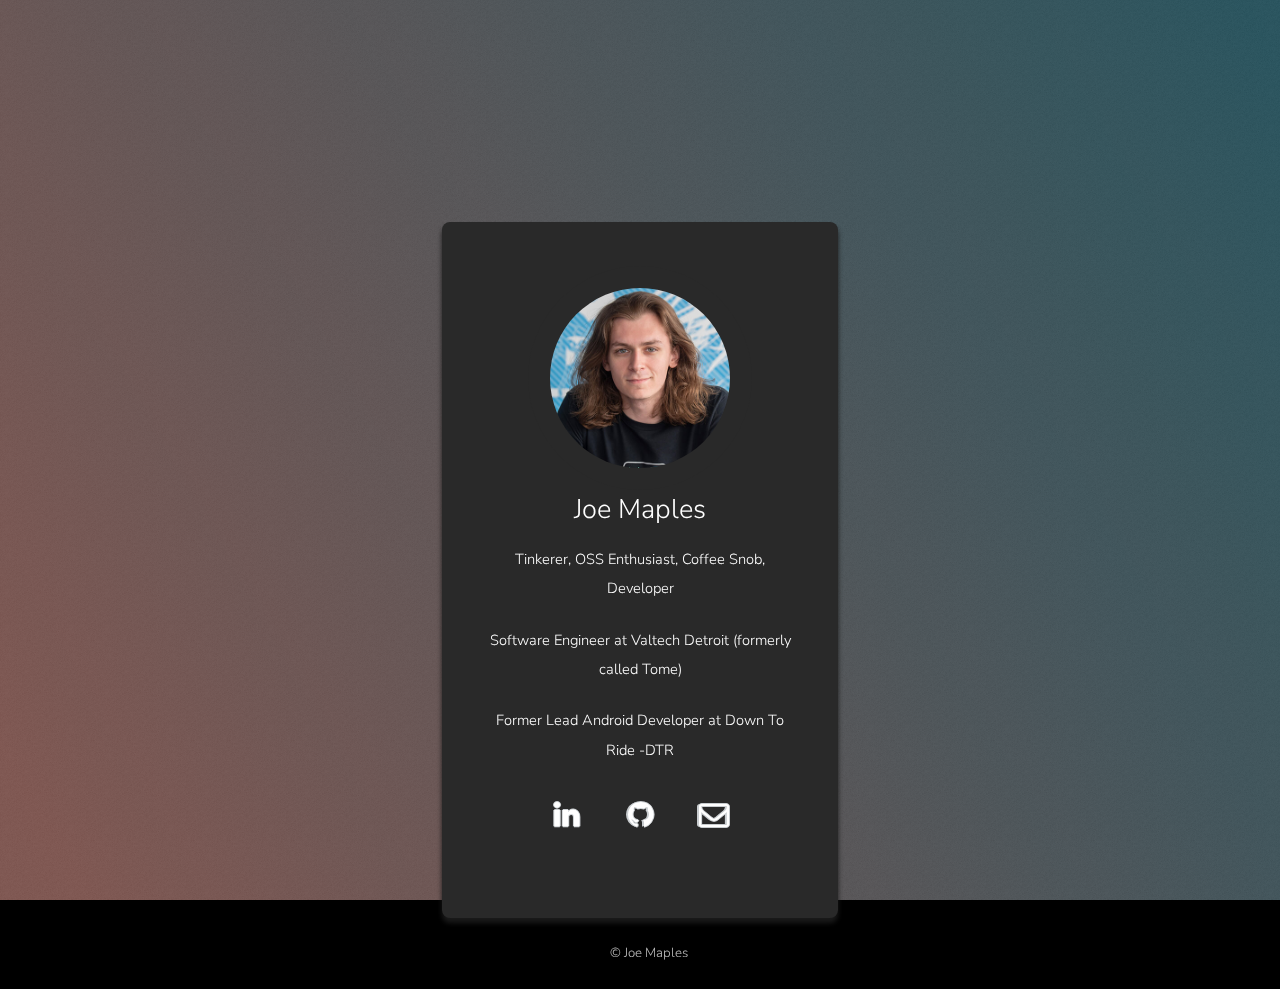
<file: index.html>
<!DOCTYPE HTML>
<!--
    Identity by HTML5 UP
    html5up.net | @ajlkn
    Free for personal and commercial use under the CCA 3.0 license (html5up.net/license)
-->
<html>
    <head>
        <title>Joe Maples</title>
        <meta charset="utf-8" />
        <meta name="viewport" content="width=device-width, initial-scale=1, user-scalable=no" />
        <link rel="stylesheet" href="assets/css/main.css" />
        <link href="https://fonts.googleapis.com/css?family=Nunito+Sans" rel="stylesheet"> 
    </head>
    <body class="is-preload">

        <!-- Wrapper -->
            <div id="wrapper">

                <!-- Main -->
                    <section id="main">
                        <header>
                            <span class="avatar"><img src="images/avatar.jpg" alt="" /></span>
                            <h1>Joe  Maples</h1>
                            <p>Tinkerer, OSS Enthusiast, Coffee Snob, Developer</p>
                            <p>Software Engineer at Valtech Detroit (formerly called Tome)</p>
                            <p>Former Lead Android Developer at Down To Ride -DTR</p>
                        </header>
                        <footer>
                            <ul class="icons">
                            <li><a href="https://www.linkedin.com/in/joseph-maples-253250170/" class="icon fa-linkedin"><span class="label">Linkedin</span></a></li>
                            <li><a href="https://github.com/frap129" class="icon fa-github"><span class="label">Github</span></a></li>
                            <li><a href="mailto:joe@maples.dev" class="icon fa-envelope-o"><span class="label">Email</span></a></li>
                            </ul>
                        </footer>
                    </section>

                <!-- Footer -->
                    <footer id="footer">
                        <ul class="copyright">
                            <li>&copy; Joe Maples</li>
                        </ul>
                    </footer>

            </div>

        <!-- Scripts -->
            <script>
                if ('addEventListener' in window) {
                    window.addEventListener('load', function() { document.body.className = document.body.className.replace(/\bis-preload\b/, ''); });
                    document.body.className += (navigator.userAgent.match(/(MSIE|rv:11\.0)/) ? ' is-ie' : '');
                }
            </script>

    </body>
</html>
</file>
<file: assets/css/main.css>
@import url(font-awesome.min.css);
@import url("https://fonts.googleapis.com/css?family=Source+Sans+Pro:300");

/*
	Identity by HTML5 UP
	html5up.net | @ajlkn
	Free for personal and commercial use under the CCA 3.0 license (html5up.net/license)
*/

/* Icon (alt) */

	html, body, div, span, applet, object,
	iframe, h1, h2, h3, h4, h5, h6, p, blockquote,
	pre, a, abbr, acronym, address, big, cite,
	code, del, dfn, em, img, ins, kbd, q, s, samp,
	small, strike, strong, sub, sup, tt, var, b,
	u, i, center, dl, dt, dd, ol, ul, li, fieldset,
	form, label, legend, table, caption, tbody,
	tfoot, thead, tr, th, td, article, aside,
	canvas, details, embed, figure, figcaption,
	footer, header, hgroup, menu, nav, output, ruby,
	section, summary, time, mark, audio, video {
		margin: 0;
		padding: 0;
		border: 0;
		font-size: 100%;
		font: inherit;
		vertical-align: baseline;
	}

	article, aside, details, figcaption, figure,
	footer, header, hgroup, menu, nav, section {
		display: block;
	}

	body {
		line-height: 1;
	}

	ol, ul {
		list-style: none;
	}

	blockquote, q {
		quotes: none;
	}

		blockquote:before, blockquote:after, q:before, q:after {
			content: '';
			content: none;
		}

	table {
		border-collapse: collapse;
		border-spacing: 0;
	}

	body {
		-webkit-text-size-adjust: none;
	}

	mark {
		background-color: transparent;
		color: inherit;
	}

	input::-moz-focus-inner {
		border: 0;
		padding: 0;
	}

	input, select, textarea {
		-moz-appearance: none;
		-webkit-appearance: none;
		-ms-appearance: none;
		appearance: none;
	}

/* Basic */

	@media screen and (max-width: 480px) {

		html, body {
			min-width: 320px;
		}

	}

	html {
		box-sizing: border-box;
	}

	*, *:before, *:after {
		box-sizing: inherit;
	}

	body.is-preload *, body.is-preload *:before, body.is-preload *:after {
		-moz-animation: none !important;
		-webkit-animation: none !important;
		-ms-animation: none !important;
		animation: none !important;
		-moz-transition: none !important;
		-webkit-transition: none !important;
		-ms-transition: none !important;
		transition: none !important;
	}

	html {
		height: 100%;
	}

	body {
		height: 100%;
		background-color: #000000;
		background-image: url("images/overlay.png"), -moz-linear-gradient(60deg, rgba(255, 165, 150, 0.5) 5%, rgba(0, 228, 255, 0.35));
		background-image: url("images/overlay.png"), -webkit-linear-gradient(60deg, rgba(255, 165, 150, 0.5) 5%, rgba(100, 228, 255, 0.35));
		background-image: url("images/overlay.png"), -ms-linear-gradient(60deg, rgba(255, 165, 150, 0.5) 5%, rgba(100, 228, 255, 0.35));
		background-image: url("images/overlay.png"), linear-gradient(60deg, rgba(255, 165, 150, 0.5) 5%, rgba(100, 228, 255, 0.35));
		background-repeat: repeat,			no-repeat,			no-repeat;
		background-size: 100px 100px, cover,				cover;
		background-position: top left,		center center,		bottom center;
		background-attachment: fixed,			fixed,				fixed;
	}

		body:after {
			content: '';
			display: block;
			position: fixed;
			top: 0;
			left: 0;
			width: 100%;
			height: inherit;
			opacity: 0;
			z-index: 1;
			background-color: #000000;
			background-image: url("images/overlay.png"), -moz-linear-gradient(60deg, rgba(255, 165, 150, 0.4) 5%, rgba(100, 228, 255, 0.2));
			background-image: url("images/overlay.png"), -webkit-linear-gradient(60deg, rgba(255, 165, 150, 0.4) 5%, rgba(100, 228, 255, 0.2));
			background-image: url("images/overlay.png"), -ms-linear-gradient(60deg, rgba(255, 165, 150, 0.4) 5%, rgba(100, 228, 255, 0.2));
			background-image: url("images/overlay.png"), linear-gradient(60deg, rgba(255, 165, 150, 0.4) 5%, rgba(100, 228, 255, 0.2));
			background-repeat: repeat,			no-repeat;
			background-size: 100px 100px, cover;
			background-position: top left,		center center;
			-moz-transition: opacity 1.75s ease-in-out;
			-webkit-transition: opacity 1.75s ease-in-out;
			-ms-transition: opacity 1.75s ease-in-out;
			transition: opacity 1.75s ease-in-out;
		}

		body.is-preload:after {
			opacity: 1;
		}

/* Type */

	body, input, select, textarea {
		color: #ffffff;
		font-family: 'Nunito Sans', sans-serif;
		font-size: 14pt;
		font-weight: 300;
		line-height: 2;
	}

		@media screen and (max-width: 1680px) {

			body, input, select, textarea {
				font-size: 11pt;
			}

		}

		@media screen and (max-width: 480px) {

			body, input, select, textarea {
				font-size: 10pt;
				line-height: 1.75;
			}

		}

	a {
		-moz-transition: color 0.2s ease, border-color 0.2s ease;
		-webkit-transition: color 0.2s ease, border-color 0.2s ease;
		-ms-transition: color 0.2s ease, border-color 0.2s ease;
		transition: color 0.2s ease, border-color 0.2s ease;
		color: inherit;
		text-decoration: none;
	}

		a:before {
			-moz-transition: color 0.2s ease, text-shadow 0.2s ease;
			-webkit-transition: color 0.2s ease, text-shadow 0.2s ease;
			-ms-transition: color 0.2s ease, text-shadow 0.2s ease;
			transition: color 0.2s ease, text-shadow 0.2s ease;
		}

		a:hover {
			color: #ff7496;
		}

	strong, b {
		color: #313f47;
	}

	em, i {
		font-style: italic;
	}

	p {
		margin: 0 0 1.5em 0;
	}

	h1, h2, h3, h4, h5, h6 {
		color: #313f47;
		line-height: 1.5;
		margin: 0 0 0.75em 0;
	}

		h1 a, h2 a, h3 a, h4 a, h5 a, h6 a {
			color: inherit;
			text-decoration: none;
		}

	h1 {
		font-size: 1.85em;
		margin: 0 0 0.525em 0;
		color: #ffffff;
	}

	h2 {
		font-size: 1.25em;
	}

	h3 {
		font-size: 1em;
	}

	h4 {
		font-size: 1em;
	}

	h5 {
		font-size: 1em;
	}

	h6 {
		font-size: 1em;
	}

	@media screen and (max-width: 480px) {

		h1 {
			font-size: 1.65em;
		}

	}

	sub {
		font-size: 0.8em;
		position: relative;
		top: 0.5em;
	}

	sup {
		font-size: 0.8em;
		position: relative;
		top: -0.5em;
	}

	hr {
		border: 0;
		border-bottom: solid 1px #c8cccf;
		margin: 3em 0;
	}

/* Icon */
	
	.icon {
		text-decoration: none;
		position: relative;
		border-bottom: none;
	}		
		.icon:before {
			-moz-osx-font-smoothing: grayscale;
			-webkit-font-smoothing: antialiased;
			font-family: FontAwesome;
			font-style: normal;
			font-weight: normal;
			text-transform: none !important;
		}

		.icon > .label {
			display: none;
		}
		
/* List */

	ol {
		list-style: decimal;
		margin: 0 0 1.5em 0;
		padding-left: 1.25em;
	}

		ol li {
			padding-left: 0.25em;
		}

	ul {
		list-style: disc;
		margin: 0 0 1.5em 0;
		padding-left: 1em;
	}

		ul li {
			padding-left: 0.5em;
		}

		ul.alt {
			list-style: none;
			padding-left: 0;
		}

			ul.alt li {
				border-top: solid 1px #c8cccf;
				padding: 0.5em 0;
			}

				ul.alt li:first-child {
					border-top: 0;
					padding-top: 0;
				}

	dl {
		margin: 0 0 1.5em 0;
	}

		dl dt {
			display: block;
			margin: 0 0 0.75em 0;
		}

		dl dd {
			margin-left: 1.5em;
		}

/* Actions */

	ul.actions {
		display: -moz-flex;
		display: -webkit-flex;
		display: -ms-flex;
		display: flex;
		cursor: default;
		list-style: none;
		margin-left: -0.75em;
		padding-left: 0;
	}

		ul.actions li {
			padding: 0 0 0 0.75em;
			vertical-align: middle;
		}

		ul.actions.special {
			-moz-justify-content: center;
			-webkit-justify-content: center;
			-ms-justify-content: center;
			justify-content: center;
			width: 100%;
			margin-left: 0;
		}

			ul.actions.special li:first-child {
				padding-left: 0;
			}

		ul.actions.stacked {
			-moz-flex-direction: column;
			-webkit-flex-direction: column;
			-ms-flex-direction: column;
			flex-direction: column;
			margin-left: 0;
		}

			ul.actions.stacked li {
				padding: 0.975em 0 0 0;
			}

				ul.actions.stacked li:first-child {
					padding-top: 0;
				}

		ul.actions.fit {
			width: calc(100% + 0.75em);
		}

			ul.actions.fit li {
				-moz-flex-grow: 1;
				-webkit-flex-grow: 1;
				-ms-flex-grow: 1;
				flex-grow: 1;
				-moz-flex-shrink: 1;
				-webkit-flex-shrink: 1;
				-ms-flex-shrink: 1;
				flex-shrink: 1;
				width: 100%;
			}

				ul.actions.fit li > * {
					width: 100%;
				}

			ul.actions.fit.stacked {
				width: 100%;
			}

		@media screen and (max-width: 480px) {

			ul.actions:not(.fixed) {
				-moz-flex-direction: column;
				-webkit-flex-direction: column;
				-ms-flex-direction: column;
				flex-direction: column;
				margin-left: 0;
				width: 100% !important;
			}

				ul.actions:not(.fixed) li {
					-moz-flex-grow: 1;
					-webkit-flex-grow: 1;
					-ms-flex-grow: 1;
					flex-grow: 1;
					-moz-flex-shrink: 1;
					-webkit-flex-shrink: 1;
					-ms-flex-shrink: 1;
					flex-shrink: 1;
					padding: 0.75em 0 0 0;
					text-align: center;
					width: 100%;
				}

					ul.actions:not(.fixed) li > * {
						width: 100%;
					}

					ul.actions:not(.fixed) li:first-child {
						padding-top: 0;
					}

					ul.actions:not(.fixed) li input[type="submit"],
					ul.actions:not(.fixed) li input[type="reset"],
					ul.actions:not(.fixed) li input[type="button"],
					ul.actions:not(.fixed) li button,
					ul.actions:not(.fixed) li .button {
						width: 100%;
					}

						ul.actions:not(.fixed) li input[type="submit"].icon:before,
						ul.actions:not(.fixed) li input[type="reset"].icon:before,
						ul.actions:not(.fixed) li input[type="button"].icon:before,
						ul.actions:not(.fixed) li button.icon:before,
						ul.actions:not(.fixed) li .button.icon:before {
							margin-left: -0.5rem;
						}

		}

/* Icons */

	ul.icons {
		cursor: default;
		list-style: none;
		padding-left: 0;
		margin-top: -0.675em;
	}

		ul.icons li {
			display: inline-block;
			padding: 0.675em 0.5em;
		}

			ul.icons li a {
				text-decoration: none;
				position: relative;
				display: block;
				width: 3.75em;
				height: 3.75em;;
				line-height: 3.75em;
				overflow: hidden;
				text-align: center;
				text-indent: 3.75em;
				white-space: nowrap;
			}

				ul.icons li a:before {
					-moz-osx-font-smoothing: grayscale;
					-webkit-font-smoothing: antialiased;
					font-family: FontAwesome;
					font-style: normal;
					font-weight: normal;
					text-transform: none !important;
				}

				ul.icons li a:before {
					color: #ffffff;
					text-shadow: 1.25px 0px 0px #c8cccf, -1.25px 0px 0px #c8cccf, 0px 1.25px 0px #c8cccf, 0px -1.25px 0px #c8cccf;
				}

				ul.icons li a:hover:before {
					text-shadow: 1.25px 0px 0px #ff7496, -1.25px 0px 0px #ff7496, 0px 1.25px 0px #ff7496, 0px -1.25px 0px #ff7496;
				}

				ul.icons li a:before {
					position: absolute;
					top: 0;
					left: 0;
					width: inherit;
					height: inherit;
					font-size: 1.85rem;
					line-height: inherit;
					text-align: center;
					text-indent: 0;
				}

				ul.icons li a:hover {
					border-color: #212121;
				}

		@media screen and (max-width: 480px) {

			ul.icons li a:before {
				font-size: 1.5rem;
			}

		}

/* Button */

	input[type="submit"],
	input[type="reset"],
	input[type="button"],
	button,
	.button {
		-moz-appearance: none;
		-webkit-appearance: none;
		-ms-appearance: none;
		appearance: none;
		-moz-transition: background-color 0.2s ease-in-out, border-color 0.2s ease-in-out, color 0.2s ease-in-out;
		-webkit-transition: background-color 0.2s ease-in-out, border-color 0.2s ease-in-out, color 0.2s ease-in-out;
		-ms-transition: background-color 0.2s ease-in-out, border-color 0.2s ease-in-out, color 0.2s ease-in-out;
		transition: background-color 0.2s ease-in-out, border-color 0.2s ease-in-out, color 0.2s ease-in-out;
		display: inline-block;
		height: 2.75em;
		line-height: 2.75em;
		padding: 0 1.5em;
		background-color: transparent;
		border-radius: 4px;
		border: solid 1px #c8cccf;
		color: #414f57 !important;
		cursor: pointer;
		text-align: center;
		text-decoration: none;
		white-space: nowrap;
	}

		input[type="submit"]:hover,
		input[type="reset"]:hover,
		input[type="button"]:hover,
		button:hover,
		.button:hover {
			border-color: #ff7496;
			color: #ff7496 !important;
		}

		input[type="submit"].icon,
		input[type="reset"].icon,
		input[type="button"].icon,
		button.icon,
		.button.icon {
			padding-left: 1.35em;
		}

			input[type="submit"].icon:before,
			input[type="reset"].icon:before,
			input[type="button"].icon:before,
			button.icon:before,
			.button.icon:before {
				margin-right: 0.5em;
			}

		input[type="submit"].fit,
		input[type="reset"].fit,
		input[type="button"].fit,
		button.fit,
		.button.fit {
			width: 100%;
		}

		input[type="submit"].small,
		input[type="reset"].small,
		input[type="button"].small,
		button.small,
		.button.small {
			font-size: 0.8em;
		}

		input[type="submit"].large,
		input[type="reset"].large,
		input[type="button"].large,
		button.large,
		.button.large {
			font-size: 1.35em;
		}

		input[type="submit"].disabled, input[type="submit"]:disabled,
		input[type="reset"].disabled,
		input[type="reset"]:disabled,
		input[type="button"].disabled,
		input[type="button"]:disabled,
		button.disabled,
		button:disabled,
		.button.disabled,
		.button:disabled {
			pointer-events: none;
			opacity: 0.5;
		}

/* ----------------------------------------------
 * Generated by Animista on 2019-9-25 18:1:16
 * Licensed under FreeBSD License.
 * See http://animista.net/license for more info. 
 * w: http://animista.net, t: @cssanimista
 * ---------------------------------------------- */

/**
 * ----------------------------------------
 * animation slide-top
 * ----------------------------------------
 */
@-webkit-keyframes slide-top {
  0% {
    -webkit-transform: translateY(0);
            transform: translateY(0);
  }
  100% {
    -webkit-transform: translateY(-100px);
            transform: translateY(-100px);
  }
}
@keyframes slide-top {
  0% {
    -webkit-transform: translateY(0);
            transform: translateY(0);
  }
  100% {
    -webkit-transform: translateY(-100px);
            transform: translateY(-100px);
  }
}


/* Main */

	#main {
		-moz-transform-origin: 50% 50%;
		-webkit-transform-origin: 50% 50%;
		-ms-transform-origin: 50% 50%;
		transform-origin: 50% 50%;
		-moz-transform: none !important;
		-webkit-transform: none !important;
		-ms-transform: none !important;
		transform: none !important;
		-moz-transition: opacity 1s ease, -moz-transform 1s ease;
		-webkit-transition: opacity 1s ease, -webkit-transform 1s ease;
		-ms-transition: opacity 1s ease, -ms-transform 1s ease;
		transition: opacity 1s ease, transform 1s ease;
		padding: 4.5em 3em 3em 3em ;
		background: #292929;
		border-radius: 8px;
		cursor: default;
		max-width: 100%;
		opacity: 1 !important;
		position: relative;
		text-align: center;
		width: 27em;
		box-shadow: 0px 5px 5px #1A1A1A;
                margin-top: 200px;
		-webkit-animation: slide-top 0.5s cubic-bezier(0.250, 0.450, 0.450, 0.950) both;
	        animation: slide-top 0.5s cubic-bezier(0.250, 0.450, 0.450, 0.950) both;
	}

		#main .avatar {
			position: relative;
			display: block;
			margin-bottom: 1.5em;
		}

			#main .avatar img {
				display: block;
				margin: 0 auto;
				max-width: 180px;
                                border-radius: 100%;
				box-shadow: 0 0 0 1.5em #292929;
			}

		@media screen and (max-width: 480px) {

			#main {
				padding: 4em 2em 2.5em 2em ;
				width: 100%;
			}

				#main .avatar:before {
					left: -2em;
					width: calc(100% + 4em);
				}

		}

		body.is-preload #main {
			-moz-transform: rotateX(15deg);
			-webkit-transform: rotateX(15deg);
			-ms-transform: rotateX(15deg);
			transform: rotateX(15deg);
			opacity: 0;
		}

/* Footer */

	#footer {
		-moz-align-self: -moz-flex-end;
		-webkit-align-self: -webkit-flex-end;
		-ms-align-self: -ms-flex-end;
		align-self: flex-end;
		width: 100%;
		padding: 1.5em 0 0 0;
		color: rgba(255, 255, 255, 0.75);
		cursor: default;
		text-align: center;
	}

		#footer .copyright {
			margin: 0;
			padding: 0;
			font-size: 0.9em;
			list-style: none;
		}

			#footer .copyright li {
				display: inline-block;
				margin: 0 0 0 0.45em;
				padding: 0 0 0 0.85em;
				border-left: solid 1px rgba(255, 255, 255, 0.5);
				line-height: 1;
			}

				#footer .copyright li:first-child {
					border-left: 0;
				}

/* Wrapper */

	#wrapper {
		display: -moz-flex;
		display: -webkit-flex;
		display: -ms-flex;
		display: flex;
		-moz-align-items: center;
		-webkit-align-items: center;
		-ms-align-items: center;
		align-items: center;
		-moz-justify-content: space-between;
		-webkit-justify-content: space-between;
		-ms-justify-content: space-between;
		justify-content: space-between;
		-moz-flex-direction: column;
		-webkit-flex-direction: column;
		-ms-flex-direction: column;
		flex-direction: column;
		-moz-perspective: 1000px;
		-webkit-perspective: 1000px;
		-ms-perspective: 1000px;
		perspective: 1000px;
		position: relative;
		min-height: 100%;
		padding: 1.5em;
		z-index: 2;
	}

		#wrapper > * {
			z-index: 1;
		}

		#wrapper:before {
			content: '';
			display: block;
		}

		@media screen and (max-width: 360px) {

			#wrapper {
				padding: 0.75em;
			}

		}

		body.is-ie #wrapper {
			height: 100%;
		}
</file>
